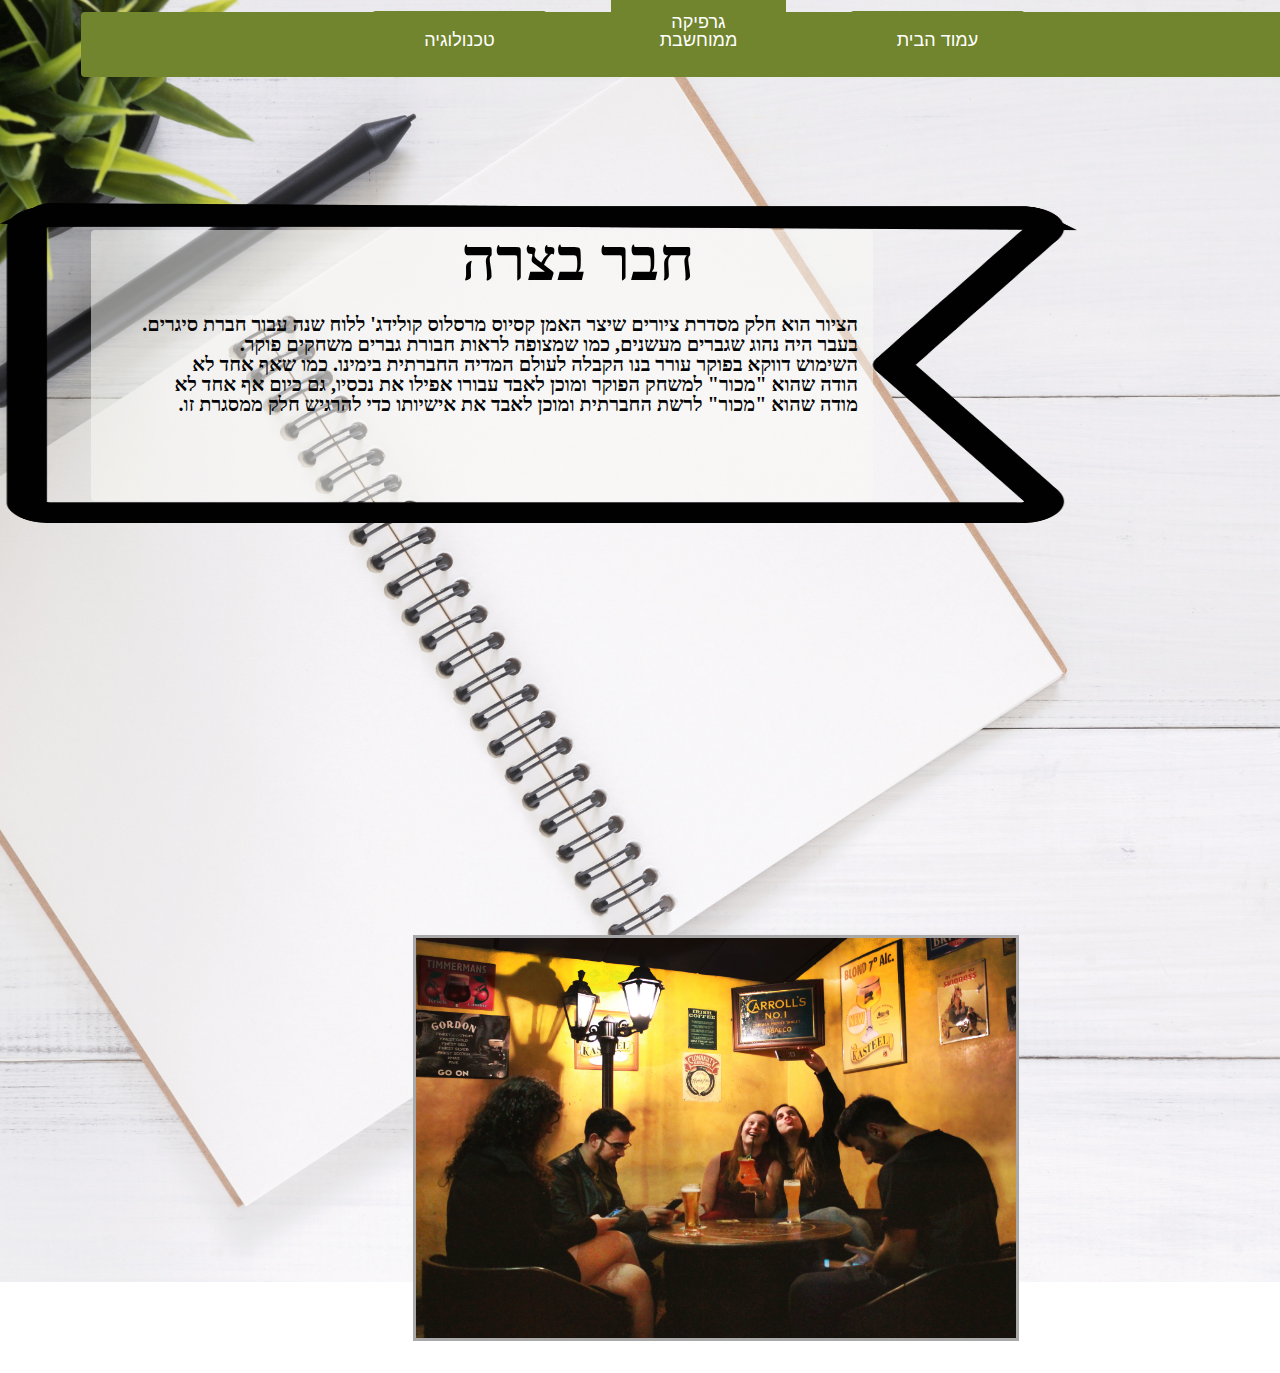
<file: mypage/comunication.html>
﻿<!doctype html>
<html lang="">
<head>
    <meta charset="utf-8" />
    <title>Shani Shapir</title>
    <meta name="description" content="תיק עבודות- שני שפיר קורס פיתוח אתרי אינטרנט" />
    <meta name="keywords" content="שני שפיר, תיק עבודות, hit, פיתוח אתרי אינטרנט" />
    <meta name="author" content="שני שפיר" />
    <meta name="viewport" content="width=device-width, initial-scale=1.0, user-scalable=yes">

    <!-- CSS -->
    <link href="styles/reset.css" rel="stylesheet" />
    <link href="styles/myStyle.css" rel="stylesheet" />


    <!-- Scripts -->
    <script src="jScripts/jquery-1.12.0.min.js"></script>

</head>

<body>
    <div id="container">
        <div id="comu">
            <article>

                <header>
                    <nav id="comu1">
                        <ul>

                            <li>
                                <a href="index.html">עמוד הבית</a>

                            </li>
                            <li>
                                <a href="#">גרפיקה ממוחשבת</a>
                                <ul>
                                    <li>
                                        <a href="design.html">70 שנה לישראל</a>

                                    </li>
                                    <li>
                                        <a href="portret.html">פורטרט</a>

                                    </li>
                                </ul>
                            </li>
                            <li>
                                <a href="edu.html">טכנולוגיה</a>
                                <ul>
                                    <li>
                                        <a href="edu.html">אנימציה</a>
                                    </li>

                                </ul>
                            </li>
                        </ul>

                    </nav>

                    <br />
                </header>
            </article>


            <div id="container1">


                <div id="backgroundfriend">

                    <h1>חבר בצרה</h1>
                    <p>
                        הציור הוא חלק מסדרת ציורים שיצר האמן  קסיוס מרסלוס קולידג' ללוח שנה עבור חברת סיגרים. <br />
                        בעבר היה נהוג שגברים מעשנים, כמו שמצופה לראות חבורת גברים משחקים פוקר.<br />
                        השימוש דווקא בפוקר עורר בנו הקבלה לעולם המדיה החברתית בימינו. כמו שאף אחד לא<br />
                        הודה שהוא "מכור" למשחק הפוקר ומוכן לאבד עבורו אפילו את נכסיו, גם כיום אף אחד לא<br />
                        מודה שהוא "מכור" לרשת החברתית ומוכן לאבד את אישיותו כדי להרגיש חלק ממסגרת זו.<br />
                    </p>

                </div>

                <div id="explain">
                    <img id="bookmarker" src="bookmark-ribbon.png" style="width:1077px; height:320px; " />
                </div>


            </div>
            <div id="friend">
                <iframe width="560" height="315" src="https://www.youtube.com/embed/HzshQduMkbE" frameborder="0" allow="autoplay; encrypted-media" allowfullscreen></iframe>
            </div>

            <div class="galleryfriend">
                <a target="_blank" href="friends.jpg">
                    <img id="friendimg" src="friends.jpg" style="width:600px; height:400px" />
                </a>
                <div class="desc"></div>
            </div>

            
        </div>
        </div>
            
            
            </body>


</html>
</file>
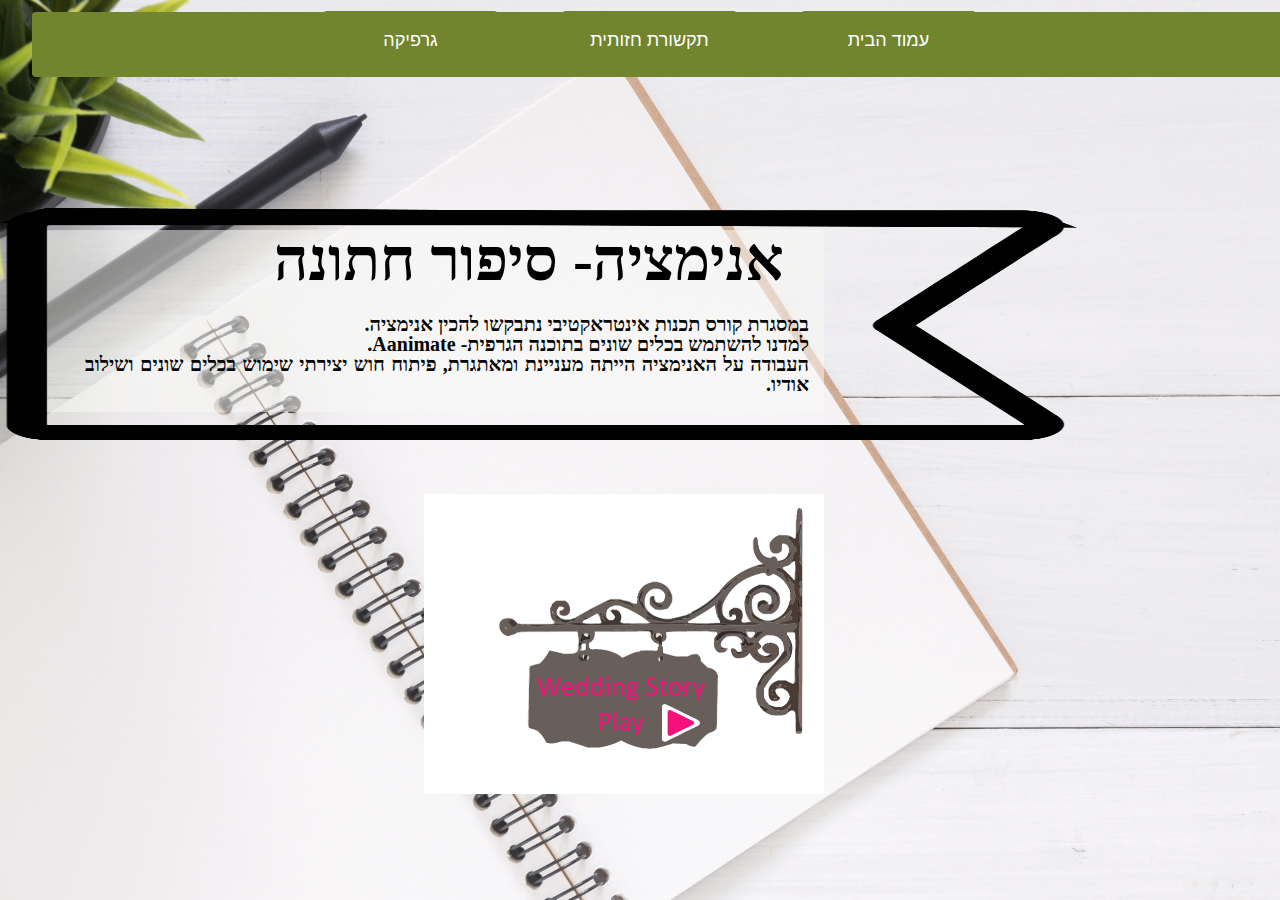
<file: mypage/edu.html>
﻿<!doctype html>
<html lang="">
<head>
    <meta charset="utf-8" />
    <title>Shani Shapir</title>
    <meta name="description" content="תיק עבודות- שני שפיר קורס פיתוח אתרי אינטרנט" />
    <meta name="keywords" content="שני שפיר, תיק עבודות, hit, פיתוח אתרי אינטרנט" />
    <meta name="author" content="שני שפיר" />
    <meta name="viewport" content="width=device-width, initial-scale=1.0, user-scalable=yes">

    <!-- CSS -->
    <link href="styles/reset.css" rel="stylesheet" />
    <link href="styles/myStyle.css" rel="stylesheet" />


    <!-- Scripts -->
    <script src="jScripts/jquery-1.12.0.min.js"></script>

</head>

<body>
    <div id="container">
        <div id="animate">
            <article>

                <header>
                    <nav id="animate1">
                        <ul>

                            <li>
                                <a href="index.html">עמוד הבית</a>

                            </li>
                            <li>
                                <a href="comunication.html">תקשורת חזותית</a>
                                <ul>
                                    <li>
                                        <a href="comunication.html">פרויקט סיום</a>

                                    </li>

                                </ul>
                            </li>
                            <li>
                                <a href="#">גרפיקה</a>
                                <ul>
                                    <li>
                                        <a href="design.html">70 שנה למדינת ישראל</a>
                                    </li>
                                    <li>
                                        <a href="portret.html">פורטרט</a>

                                    </li>
                                </ul>
                            </li>
                        </ul>


                    </nav>

                    <br />
                </header>
            </article>

            <div id="background">
              
                    <h1>אנימציה- סיפור חתונה</h1>
                    <p>
                        במסגרת קורס תכנות אינטראקטיבי נתבקשו להכין אנימציה. <br />
                        למדנו להשתמש בכלים שונים בתוכנה הגרפית- Aanimate.<br />
                        העבודה על האנימציה הייתה מעניינת ומאתגרת, פיתוח חוש יצירתי שימוש בכלים שונים ושילוב אודיו.<br />

                    </p>
                
            </div>

            <div id="explain">

                <img src="bookmark-ribbon.png" style="width:1077px; height:232px; " />
            </div>


            <div id="animateimg">
                <a href="https://shanishapir.github.io/myanimate/ani/myanimate2/StoryWedding.html">
                    <img src="animate.png" style="width:400px; height:300px" />
                </a>
            </div>






        </div>
        </div>



    





</body>
</html>
</file>
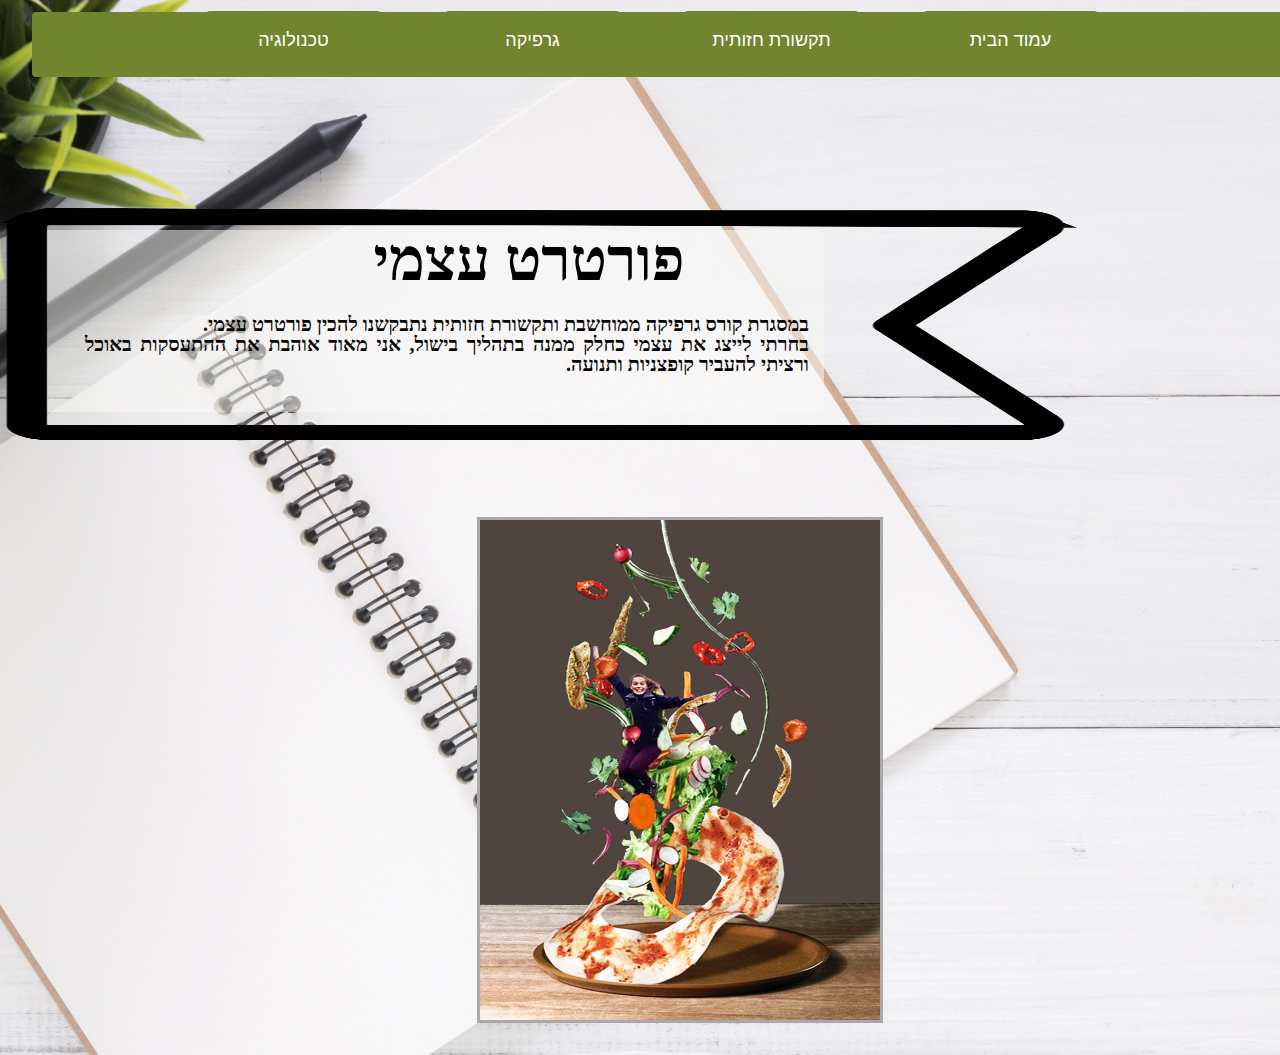
<file: mypage/portret.html>
﻿<!doctype html>
<html lang="">
<head>
    <meta charset="utf-8" />
    <title></title>
    <title>Shani Shapir</title>
    <meta name="description" content="תיק עבודות- שני שפיר קורס פיתוח אתרי אינטרנט" />
    <meta name="keywords" content="שני שפיר, תיק עבודות, hit, פיתוח אתרי אינטרנט" />
    <meta name="author" content="שני שפיר" />
    <meta name="viewport" content="width=device-width, initial-scale=1.0, user-scalable=yes">

    <!-- CSS -->
    <link href="styles/reset.css" rel="stylesheet" />
    <link href="styles/myStyle.css" rel="stylesheet" />


    <!-- Scripts -->
    <script src="jScripts/jquery-1.12.0.min.js"></script>

</head>

<body>
    <div id="container">
        <div id="portret">
            <article>

                <header>
                    <nav id="portret1">
                        <ul>

                            <li>
                                <a href="index.html">עמוד הבית</a>

                            </li>
                            <li>
                                <a href="comunication.html">תקשורת חזותית</a>
                                <ul>
                                    <li>
                                        <a href="comunication.html">פרויקט סיום</a>

                                    </li>

                                </ul>

                            </li>
                            <li>
                                <a href="#">גרפיקה</a>
                                <ul>
                                    <li>
                                        <a href="design.html">70 שנה למדינת ישראל</a>
                                    </li>
                                </ul>
                            </li>

                            <li>
                                <a href="edu.html">טכנולוגיה</a>
                                <ul>
                                    <li>
                                        <a href="edu.html">אנימציה</a>
                                    </li>

                                </ul>
                            </li>
                        </ul>


                    </nav>
                    <br />
                </header>
            </article>


            <!--<div id="container1">-->

            <div id="background">

                <h1>פורטרט עצמי</h1>
                <p>
                    במסגרת קורס גרפיקה ממוחשבת ותקשורת חזותית נתבקשנו להכין פורטרט עצמי. <br />
                    בחרתי לייצג את עצמי כחלק ממנה בתהליך בישול, אני מאוד אוהבת את ההתעסקות באוכל ורציתי להעביר קופצניות ותנועה.<br />


                </p>
            </div>


            <div id="explain">
                <img src="bookmark-ribbon.png"style="width:1077px; height:232px; " />
            </div>


            <div class="gallery">
                <a target="_blank" href="portret.jpg">
                    <img src="portret.jpg" style="width:400px; height:500px" />
                </a>

                <div class="desc"></div>


            </div>
        </div>



    </div>





</body>
</html>
</file>
<file: mypage/styles/myStyle.css>
body {
    direction: rtl;
    background: url('../background-black-blank-733857.jpg')no-repeat center top;
    background-size: 150%;
}
div#container {
    width: 960px;
    height: auto;
    margin: 0 auto;
    margin-top: 5px;
    margin-right: auto;
}

nav#home > ul {
    list-style: none;
    margin-top: 50px;
    margin-right: 260px;
}

nav#home ul li {
    display: inline-block;
    float: right;
    margin-top: -29px;
}

    nav#home ul li a {
        display: inline-block;
        border-radius: 4px;
        background-color: #71852e;
        border: none;
        color: #FFFFFF;
        text-align: center;
        font-size: 18px;
        padding: 20px;
        width: 135px;
        height: 25px;
        transition: all 1.5s;
        cursor: pointer;
        margin: 5px;
        margin-top: -68px;
        margin-bottom: 60px;
        text-decoration: none;
        margin-right: 59px;
    }

nav#home {
    cursor: pointer;
    display: inline-block;
    position: relative;
    transition: 0.5s;
    background-color: #71852e;
    width: 1263px;
    height: 65px;
    margin-right: -152px;
    margin-top: 3px;
    border-radius: 4px;
}

    nav#home:after {
        content: '\00bb';
        position: absolute;
        opacity: 0;
        top: 0;
        right: -20px;
        transition: 0.5s;
    }

    nav#home span {
        padding-right: 25px;
    }

    nav#home:hover span:after {
        opacity: 1;
        right: 0;
    }

    nav#home ul li a:hover {
        background-color: grey;
        opacity: 0.7;
    }

    nav#home ul li ul {
        display: none;
        position: absolute;
    }

    nav#home li:hover > ul {
        display: block;
        position: absolute;
        width: 50px;
        height: 10px;
    }


h1 {
    color: black;
    font-weight: bold;
    font-size: 60px;
    font-family: Heebo;
    text-align: center;
    margin: 24px;
    width:600px;
    margin-right: -5px;
    margin-top: 0;
}


#backgroundhome {
    background-color: rgba(250, 249, 246, 0.53);
    width: 792px;
    margin-right: 319px;
    margin-top: 150px;
    height: 85px;
    border-radius: 4px;
}

div.gallery1 {
    margin: 5px;
    border: 5px solid #709ba1;
    border-radius: 4px;
    float: left;
    width: 400px;
    height: 300px;
    color: #71852e;
    font-weight: bold;
    font-family: Calibri;
    font-size: 28px;
    margin-left: 288px;
    margin-top: 75px;

}

    div.gallery1:hover {
        border: 5px solid #71852e;
        border-radius: 4px;
        opacity: 0.8;
    }

    div.gallery1 img {
        width: 100%;
        height: auto;
    }

div.desc1 {
    padding: 15px;
    text-align: center;
}

div#container {
    width: 960px;
    height: auto;
    margin: 0 auto;
    margin-top: 5px;
    margin-right: auto;
}

div#design {
    margin-top: 5px;
    margin-right: 5px;
    padding-top: 5px;
    padding-right: 5px;
}





nav#design1 > ul {
    list-style: none;
    margin-top: 50px;
    margin-right: 138px;
}

nav#design1 ul li {
    display: inline-block;
    float: right;
    margin-top: -29px;
}

nav#design1 ul li a {
    display: inline-block;
    border-radius: 4px;
    background-color: #71852e;
    border: none;
    color: #FFFFFF;
    text-align: center;
    font-size: 18px;
    padding: 20px;
    width: 135px;
    height: 25px;
    transition: all 1.5s;
    cursor: pointer;
    margin: 5px;
    margin-top: -68px;
    margin-bottom: 60px;
    text-decoration: none;
    margin-right: 59px;
}

nav#design1 {
    cursor: pointer;
    display: inline-block;
    position: relative;
    transition: 0.5s;
    background-color: #71852e;
    width: 1263px;
    height: 65px;
    margin-right: -152px;
    margin-top: 2px;
    border-radius: 4px;
}

    nav#design1:after {
        content: '\00bb';
        position: absolute;
        opacity: 0;
        top: 0;
        right: -20px;
        transition: 0.5s;
    }

    nav#design1 span {
        padding-right: 25px;
    }

    nav#design1:hover span:after {
        opacity: 1;
        right: 0;
    }

    nav#design1 ul li a:hover {
        background-color: grey;
        opacity: 0.7;
    }

    nav#design1 ul li ul {
        display: none;
        position: absolute;
    }

    nav#design1 li:hover > ul {
        display: block;
        position: absolute;
        width: 50px;
        height: 10px;
    }




 p {
    color: #050505;
    font-weight: bold;
    font-size: 20px;
    font-family: Heebo;
    text-align: right;
    margin: 43px;
    margin-right: 15px;
    margin-top: 15px;
    text-align: justify;
}

#background {
    background-color: rgba(250, 249, 246, 0.53);
    width: 782px;
    margin-right: 319px;
    margin-top: 150px;
    height: 182px;
    border-radius: 4px;
}


div.gallery {
    margin: 5px;
    border: 3px solid darkgrey;
    float: left;
    width: 400px;
    height: 500px;
    color: orangered;
    font-weight: bold;
    font-family: Calibri;
    font-size: 28px;
    margin-left: 284px;
    margin-top: 77px;
}

    div.gallery:hover {
        border: 3px solid darkslateblue;
    }

    div.gallery img {
        width: 100%;
        height: auto;
    }

div.desc {
    padding: 15px;
    text-align: center;
}

div#container {
    width: 960px;
    height: auto;
    margin: 0 auto;
    margin-top: 5px;
    margin-right: auto;
}

div#comu {
    margin-top: 5px;
    margin-right: 5px;
    padding-top: 5px;
    padding-right: 5px;
}


nav#comu1 > ul {
    list-style: none;
    margin-top: 50px;
    margin-right: 260px;
}

nav#comu1 ul li {
    display: inline-block;
    float: right;
    margin-top: -29px;
}

nav#comu1 ul li a {
    display: inline-block;
    border-radius: 4px;
    background-color: #71852e;
    border: none;
    color: #FFFFFF;
    text-align: center;
    font-size: 18px;
    padding: 20px;
    width: 135px;
    height: 25px;
    transition: all 1.5s;
    cursor: pointer;
    margin: 5px;
    margin-top: -68px;
    margin-bottom: 60px;
    text-decoration: none;
    margin-right: 59px;
}

nav#comu1 {
    cursor: pointer;
    display: inline-block;
    position: relative;
    transition: 0.5s;
    background-color: #71852e;
    width: 1263px;
    height: 65px;
    margin-right: -152px;
    margin-top: 2px;
    border-radius: 4px;
}

    nav#comu1:after {
        content: '\00bb';
        position: absolute;
        opacity: 0;
        top: 0;
        right: -20px;
        transition: 0.5s;
    }

    nav#comu1 span {
        padding-right: 25px;
    }

    nav#comu1:hover span:after {
        opacity: 1;
        right: 0;
    }

    nav#comu1 ul li a:hover {
        background-color: grey;
        opacity: 0.7;
    }

    nav#comu1 ul li ul {
        display: none;
        position: absolute;
    }

    nav#comu1 li:hover > ul {
        display: block;
        position: absolute;
        width: 50px;
        height: 10px;
    }



#friend {
    margin-top: 40px;
    margin-right: 188px;
    padding-top: 5px;
    padding-right: 5px;
}


div.galleryfriend {
    margin: 5px;
    border: 3px solid darkgrey;
    float: left;
    width: 600px;
    height: 400px;
    color: orangered;
    font-weight: bold;
    font-family: Calibri;
    font-size: 28px;
    margin-left: 171px;
    margin-top: 43px;
}

    div.galleryfriend:hover {
        border: 3px solid darkslateblue;
    }

    div.galleryfriend img {
        width: 100%;
        height: auto;
    }

#friendimg {
    margin-top: 0px;
    margin-right: 0px;

}
    div #container {
    width: 960px;
    height: auto;
    margin: 0 auto;
    margin-top: 5px;
    margin-right: auto;
}

div#animate {
    margin-top: 5px;
    margin-right: 5px;
    padding-top: 5px;
    padding-right: 5px;
}




nav#animate1 > ul {
    list-style: none;
    margin-top: 50px;
    margin-right: 260px;
}

nav#animate1 ul li {
    display: inline-block;
    float: right;
    margin-top: -29px;
}

    nav#animate1 ul li a {
        display: inline-block;
        border-radius: 4px;
        background-color: #71852e;
        border: none;
        color: #FFFFFF;
        text-align: center;
        font-size: 18px;
        padding: 20px;
        width: 135px;
        height: 25px;
        transition: all 1.5s;
        cursor: pointer;
        margin: 5px;
        margin-top: -68px;
        margin-bottom: 60px;
        text-decoration: none;
        margin-right: 59px;
    }

nav#animate1 {
    cursor: pointer;
    display: inline-block;
    position: relative;
    transition: 0.5s;
    background-color: #71852e;
    width: 1263px;
    height: 65px;
    margin-right: -152px;
    margin-top: 2px;
    border-radius: 4px;
}

    nav#animate1:after {
        content: '\00bb';
        position: absolute;
        opacity: 0;
        top: 0;
        right: -20px;
        transition: 0.5s;
    }

    nav#animate1 span {
        padding-right: 25px;
    }

    nav#animate1:hover span:after {
        opacity: 1;
        right: 0;
    }

    nav#animate1 ul li a:hover {
        background-color: grey;
        opacity: 0.7;
    }

    nav#animate1 ul li ul {
        display: none;
        position: absolute;
    }

    nav#animate1 li:hover > ul {
        display: block;
        position: absolute;
        width: 50px;
        height: 10px;
    }
#animateimg {
    margin-top: 54px;
    margin-right: 319px;
}
.animateh1 {
    color: black;
    font-weight: bold;
    font-size: 60px;
    font-family: Heebo;
    text-align: center;
    margin: 24px;
    width: 600px;
    margin-right: -5px;
    margin-top: 0;
}

div#container {
    width: 960px;
    height: auto;
    margin: 0 auto;
    margin-top: 5px;
    margin-right: auto;
}

div#portret {
    margin-top: 5px;
    margin-right: 5px;
    padding-top: 5px;
    padding-right: 5px;
}




nav#portret1 > ul {
    list-style: none;
    margin-top: 50px;
    margin-right: 138px;
}

nav#portret1 ul li {
    display: inline-block;
    float: right;
    margin-top: -29px;
}

    nav#portret1 ul li a {
       display:inline-block;
        border-radius: 4px;
        background-color: #71852e;
        border: none;
        color: #FFFFFF;
        text-align: center;
        font-size: 18px;
        padding: 20px;
        width: 135px;
        height: 25px;
        transition: all 1.5s;
        cursor: pointer;
        margin: 5px;
        margin-top: -68px;
        margin-bottom: 60px;
        text-decoration: none;
        margin-right: 59px;
    }

nav#portret1 {
    cursor: pointer;
    display: inline-block;
    position: relative;
    transition: 0.5s;
    background-color: #71852e;
    width: 1263px;
    height: 65px;
    margin-right: -152px;
    margin-top: 2px;
    border-radius: 4px;
}

    nav#portret1:after {
        content: '\00bb';
        position: absolute;
        opacity: 0;
        top: 0;
        right: -20px;
        transition: 0.5s;
    }

    nav#portret1 span {
        padding-right: 25px;
    }

    nav#portret1:hover span:after {
        opacity: 1;
        right: 0;
    }

    nav#portret1 ul li a:hover {
        background-color: grey;
        opacity: 0.7;
    }

    nav#portret1 ul li ul {
        display: none;
        position: absolute;
    }

    nav#portret1 li:hover > ul {
        display: block;
        position: absolute;
        width: 50px;
        height: 10px;
    }

#animateimg {
    margin-top: 54px;
    margin-right: 319px;
}


div.gallery {
    margin: 5px;
    border: 3px solid darkgrey;
    float: left;
    width: 400px;
    height: 500px;
    color: orangered;
    font-weight: bold;
    font-family: Calibri;
    font-size: 28px;
    margin-left: 284px;
    margin-top: 77px;
}

    div.gallery:hover {
        border: 3px solid darkslateblue;
    }

    div.gallery img {
        width: 100%;
        height: auto;
    }

div.desc {
    padding: 15px;
    text-align: center;
}

#explain {
    width: 1077px;
    height: 232px;
    margin-top: -204px;
    margin-right: 66px;
}
#bookmarker {
    margin-top: -94px;
    margin-right: 49px;
}

#backgroundfriend {
    background-color: rgba(250, 249, 246, 0.53);
    width: 782px;
    margin-right: 319px;
    margin-top: 150px;
    height: 271px;
    border-radius: 4px;
}
</file>
